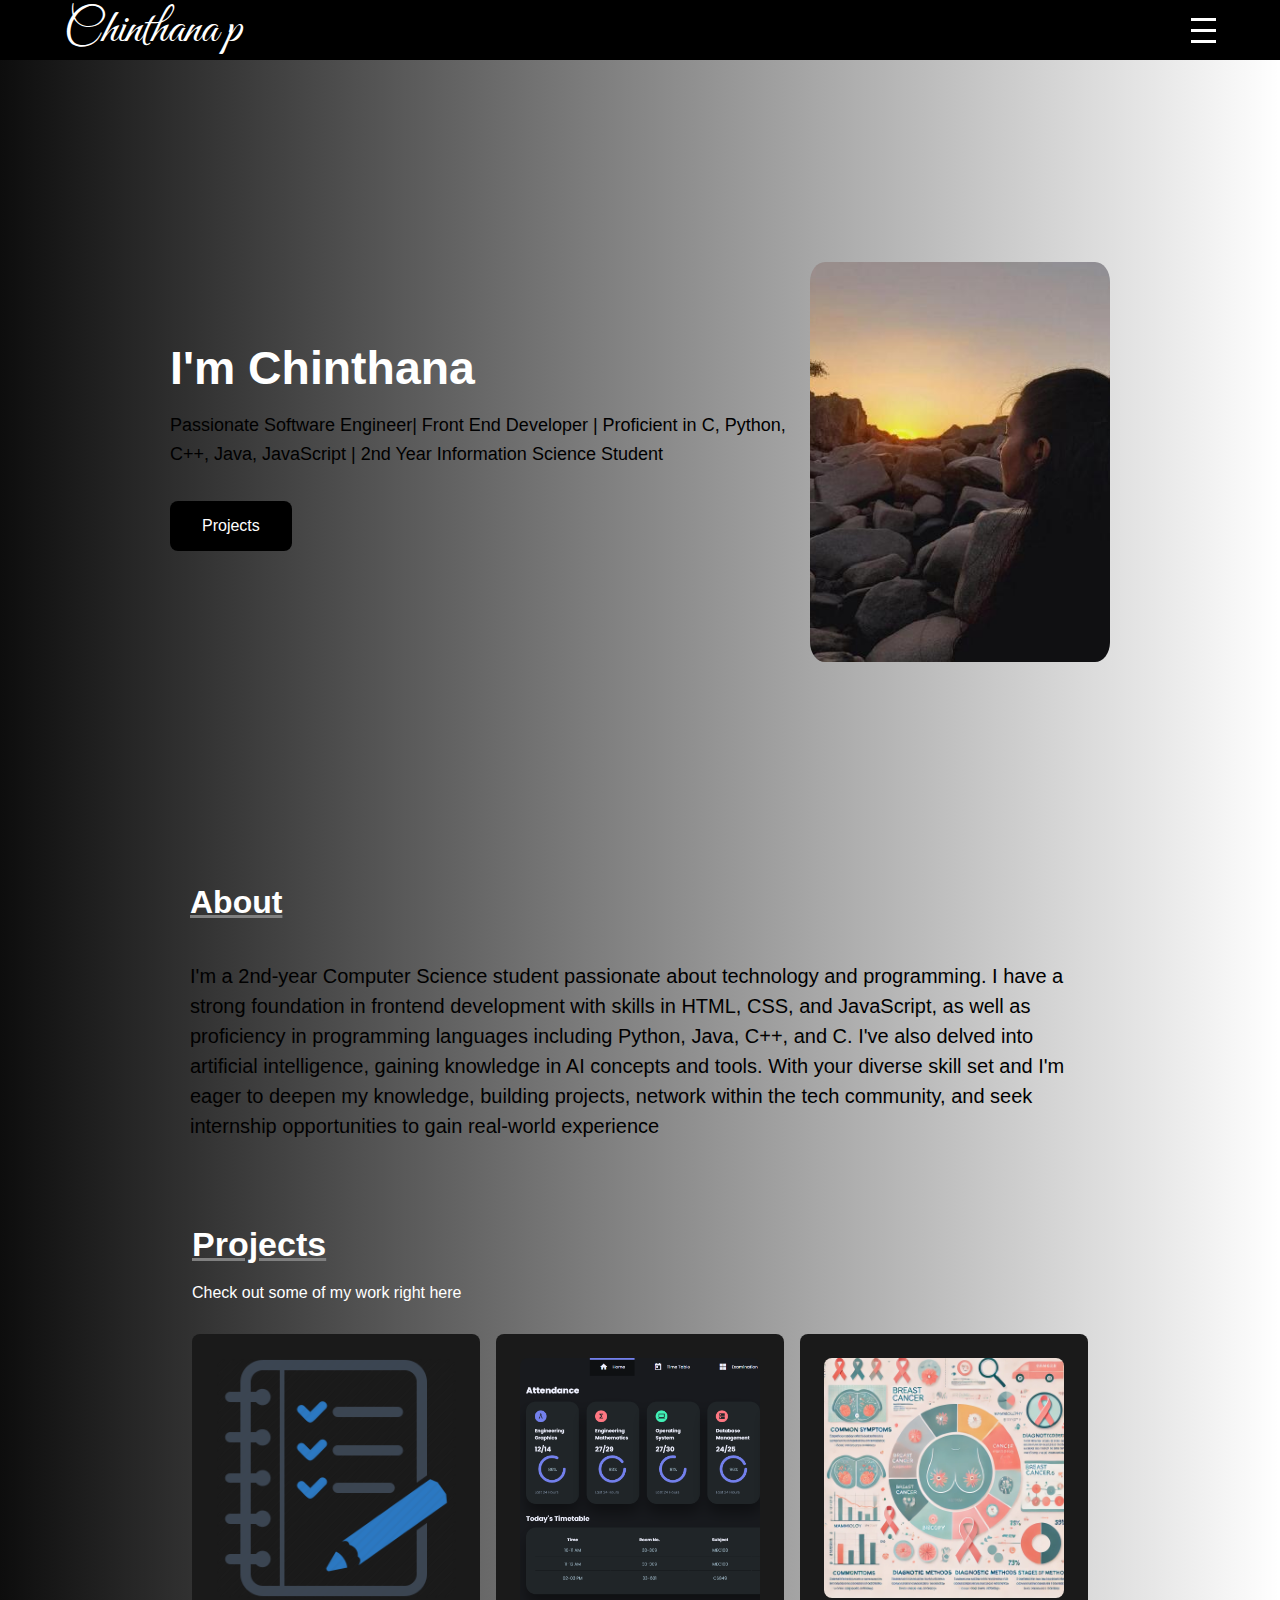
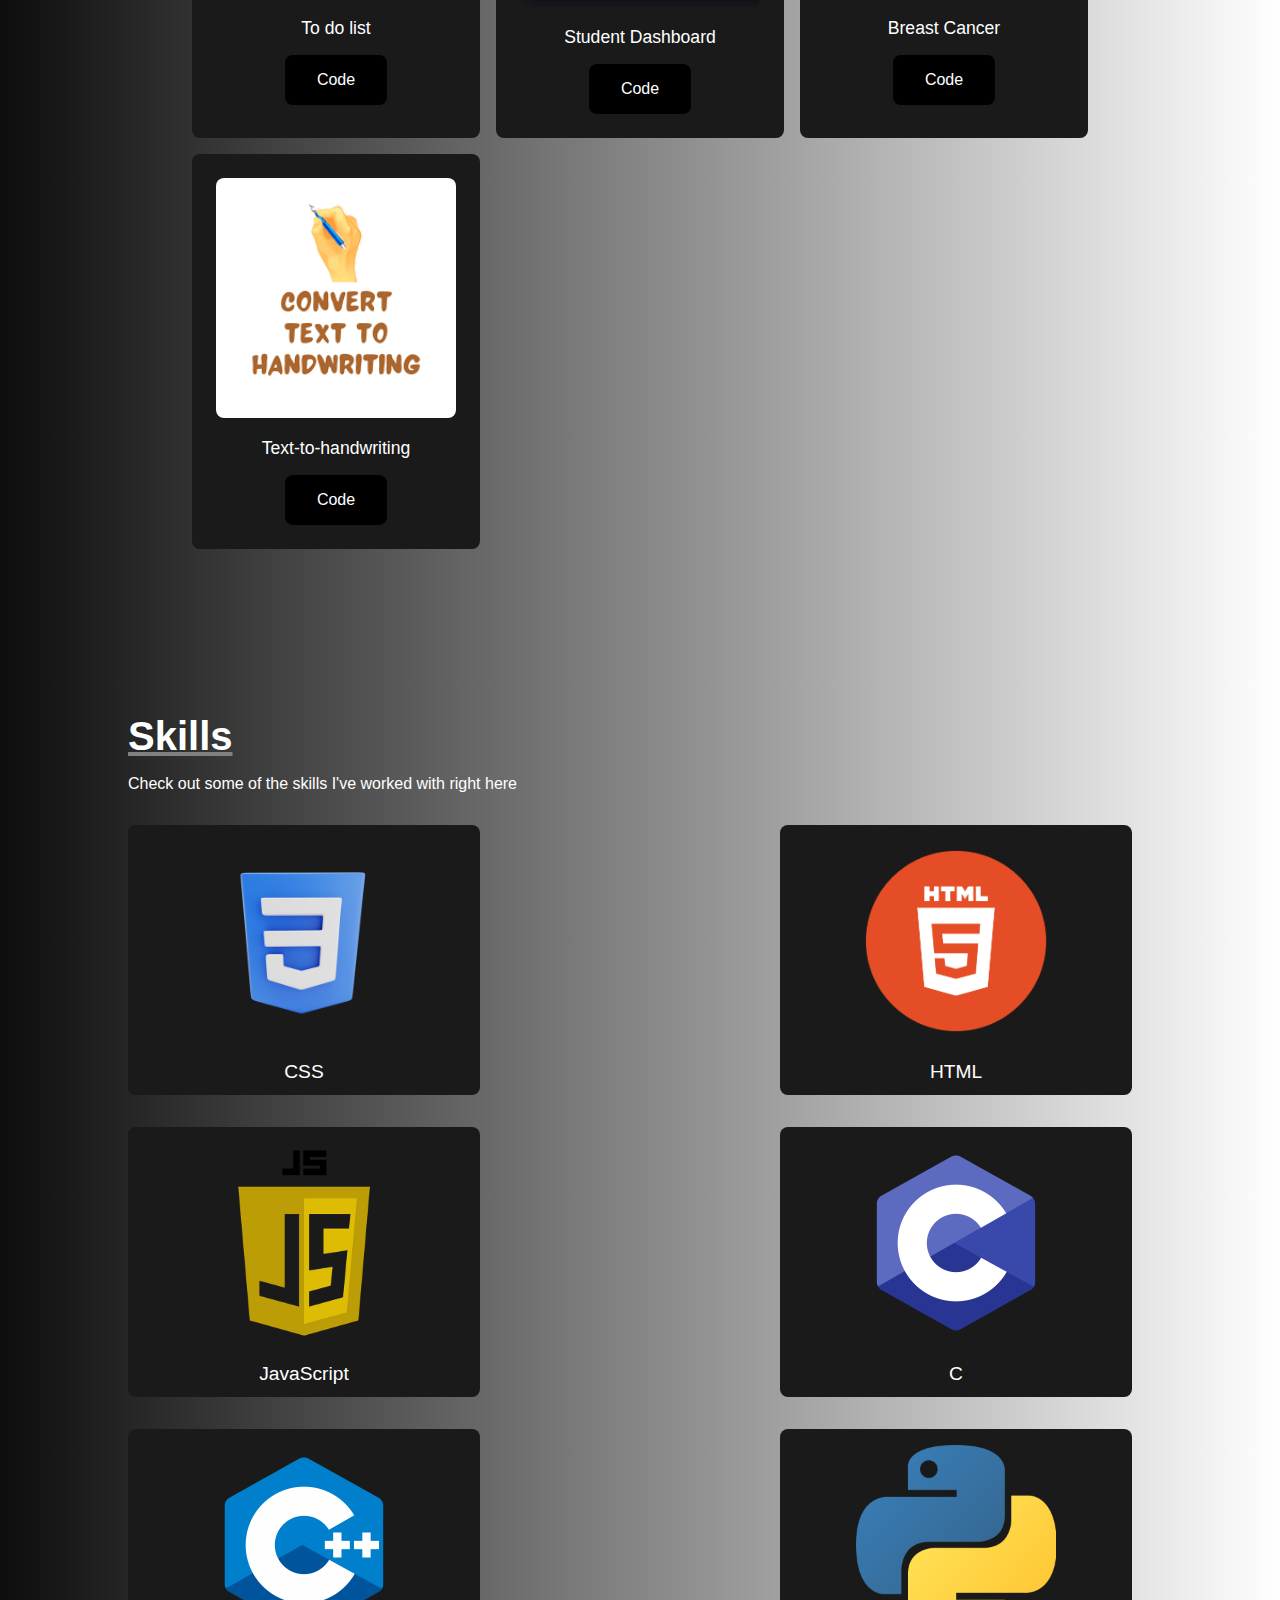
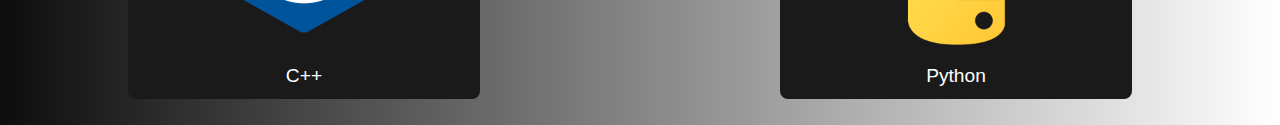
<file: index.html>
<!DOCTYPE html>
<html lang="en">
<head>
    <meta charset="UTF-8">
    <meta name="viewport" content="width=device-width, initial-scale=1.0">
    <title>Chinthana Portfolio</title>
   
    <link rel="stylesheet" href="https://cdnjs.cloudflare.com/ajax/libs/font-awesome/6.0.0-beta3/css/all.min.css">
    <link rel="stylesheet" href="stylee.css">
    <link href="https://fonts.googleapis.com/css2?family=Great+Vibes&display=swap" rel="stylesheet">
</head>
<body>
    <header>
        <h1>Chinthana p</h1>
        <nav id="navbar">
            <a href="#home">Home</a>
            <a href="#about">About</a>
            <a href="#projects">Projects</a>
            <a href="#skills">Experience</a>
            <a href="mailto:pchinthana85@gmail.com">Contact</a>
        </nav>
        <div id="menu-toggle" class="menu-toggle">
            <span></span>
            <span></span>
            <span></span>
        </div>
    </header>

    <div class="container" id="home">
        <div class="content">
            <h2>I'm Chinthana</h2>
            <p>Passionate Software Engineer| Front End Developer | Proficient in C, Python, C++, Java, JavaScript | 2nd Year Information Science Student</p>
            <a href="#projects" class="btn">Projects</a>
        </div>
        <img src="Chinthana.jpg" alt="chinthana" class="profile-img">
    </div>

    <!-- Social Icons -->
    <div class="social-icons">
        <a href="https://linkedin.com/in/chinthana-p/" target="_blank"><i class="fab fa-linkedin"></i></a>
        <a href="https://github.com/Chintanaa" target="_blank"><i class="fab fa-github"></i></a>
        <a href="mailto:pchinthana85@gmail.com" target="_blank"><i class="fas fa-envelope"></i></a>
    </div>

    <div class="about" id="about">
            <h1>About</h1>
        <div class="abt">
            <p>I'm a 2nd-year Computer Science student passionate about technology and programming. I have a strong foundation in frontend development with skills in HTML, CSS, and JavaScript, as well as proficiency in programming languages including Python, Java, C++, and C. I've also delved into artificial intelligence, gaining knowledge in AI concepts and tools. With your diverse skill set and I'm eager to deepen my knowledge, building projects, network within the tech community, and seek internship opportunities to gain real-world experience</p>
        </div>
    </div>
    

    <section class="projects-section" id="projects">
        <h1>Projects</h1>
        <p>Check out some of my work right here</p>
        <div class="project-container">
            <div class="project-card">
                <img src="to-do-list.png" alt="Notebook App">
                <p>To do list</p>
                <a href="https://github.com/Chintanaa/To-do-list" class="btn" target="_blank">Code</a>
            </div>
            <div class="project-card">
                <img src="Student dashboard.png" alt="Spotify">
                <p>Student Dashboard</p>
                <a href="https://github.com/Chintanaa/College-dashboard" class="btn" target="_blank">Code</a>
            </div>
            <div class="project-card">
                <img src="breastcancer.webp" alt="cancer">
                <p>Breast Cancer</p>
                <a href="https://github.com/Chintanaa/Breast-cancer" class="btn" target="_blank">Code</a>
            </div>
            <div class="project-card">
                <img src="text-to-hand-writing.png" alt="text">
                <p>Text-to-handwriting</p>
                <a href="https://github.com/Chintanaa/text-to--handwriting" class="btn" target="_blank">Code</a>
            </div>
        </div>
    </section>
    <br><br>

    <section class="skill-section" id="skills">
        <h2>Skills</h2>
        <p id="ch">Check out some of the skills I've worked with right here</p>
        <div class="skills-container">
            <div class="skill-card">
                <img src="css.png" alt="css">
                <p>CSS</p>
            </div>
            <div class="skill-card" id="html">
                <img src="html.png" alt="html">
                <p>HTML</p>
            </div>
            <div class="skill-card" id="js">
                <img src="js.png" alt="js">
                <p>JavaScript</p>
            </div>
            <div class="skill-card" id="c">
                <img src="c.png" alt="c">
                <p>C</p>
            </div>
            <div class="skill-card" id="c++">
                <img src="c++.png" alt="c++">
                <p>C++</p>
            </div>
            <div class="skill-card" id="py">
                <img src="python.png" alt="python">
                <p>Python</p>
            </div>
        </div>
    </section>
    <script src="script.js"></script>
</body>
</html>
</file>
<file: stylee.css>
/* General styles */
* {
    margin: 0;
    padding: 0;
    box-sizing: border-box;
    font-family: 'Arial', sans-serif;
}
body {
    background: linear-gradient(to right, #0d0d0d, #eb606000);
    color: #ffffff;
}
header {
    height: 60px;
    width: 100%;
    display: flex;
    justify-content: space-between;
    align-items: center;
    position: fixed;
    top: 0;
    padding: 10px 5%;
    background-color: #000;
    z-index: 1000; /* Ensure header is above other content */
}
header h1 {
    font-family: 'Great Vibes', cursive;
    font-weight: lighter;
    font-size: 3rem;
    color: white;
}
nav {
    display: flex;
    align-items: center;
}
nav a {
    color: #fff;
    text-decoration: none;
    margin: 0 1.5rem;
    font-size: 1rem;
    transition: color 0.3s;
    color: #6B7280;
}
nav a:hover {
    color: #ff4343;
}
/* Hamburger menu styles */
.menu-toggle {
    display: none;
    flex-direction: column;
    cursor: pointer;
}
.menu-toggle span {
    width: 25px;
    height: 3px;
    background: #fff;
    margin: 4px 0;
    transition: 0.4s;
}
/* Responsive styles */
@media (max-width: 1285px) {
    .social-icons a{
        display: none;
    }

    nav {
        display: none;
        flex-direction: column;
        background-color: #000;
        position: absolute;
        top: 60px; /* Adjusted for fixed header */
        right: 0;
        width: 100%;
        text-align: center;
    }

    nav a {
        padding: 1rem;
        border-top: 1px solid #333;
    }

    nav a:first-child {
        border-top: none;
    }

    .menu-toggle {
        display: flex;
    }

    /* Transform toggle */
    .menu-toggle.open span:nth-child(1) {
        transform: rotate(-45deg) translate(-5px, 5px);
    }

    .menu-toggle.open span:nth-child(2) {
        opacity: 0;
    }

    .menu-toggle.open span:nth-child(3) {
        transform: rotate(45deg) translate(-5px, -5px);
    }

    nav.open {
        display: flex;
    }
}

/* Other styles */
.container {
    display: flex;
    justify-content: center;
    align-items: center;
    height: calc(100vh - 6rem);
    flex-direction: column;
    margin-top: 60px;
    /* max-width: 100%; */
}
#home {
    margin-right: 0;
}
.content {
    max-width: 50%;
    margin-bottom: 2rem;
}
.content h2 {
    font-size: 2.9rem;
    margin-bottom: 1rem;
}
.content p {
    margin-bottom: 2rem;
    font-size: 18px;
    color: #000000;
    line-height: 1.6;
    text-align:start;
}
.btn {
    display: inline-block;
    padding: 1rem 2rem;
    background-color: #000000;
    color: #fff;
    border-radius: 8px;
    text-decoration: none;
    transition: background-color 0.3s;
}
.btn:hover {
    background-color: #534f4f;
}
.profile-img {
    width: 100%;
    max-width: 300px;
    height: 400px;
    border-radius: 5%;
    object-fit: cover;
}
.social-icons {
    position: fixed;
    left: 1.5rem;
    top: 50%;
    transform: translateY(-50%);
    display: flex;
    flex-direction: column;
}
.social-icons a {
    margin: 0.7rem 0;
    font-size: 2rem;
    color: #fff;
    transition: color 0.3s;
}
.social-icons a:hover {
    color: #fd0a0a;
}
.about{
    margin-top: 500px;
    height: auto;
    width: 90%;
    max-width: 900px;
    
}
#about h1 {
    text-decoration: grey underline;
    margin-left: 155px;
    color: rgb(209, 15, 15);
}
.abt {
    height: auto;
    width: 90%;
    max-width: 900px;
    margin-left: 155px;
    padding-top: 20px;
    font-size: 20px;
    color: rgb(92, 92, 92);
}.about {
    margin-top: 90px;
    height: auto;
    width: 90%;
    max-width: 900px;
    margin: 0 auto; /* Center the section horizontally */
}
.about p{
    font-weight: 10rem;
}
#about h1 {
    text-decoration: underline grey;
    color: white;
    margin: 20px 0; /* Add some vertical spacing */
}

.abt {
    height: auto;
    width: 100%;
    font-size: 20px;
    color: rgb(0, 0, 0);
    margin: 0 auto;
    text-align: justify; /* Improve text readability */
    line-height: 1.5; /* Add line spacing */
    padding: 20px;
}
@media (max-width: 768px) {
    .about {
        width: 95%; /* Adjust for smaller screens */
        margin-top: 50px;
    }

    #about h1 {
        font-size: 24px; /* Adjust font size for headings */
    }

    .abt {
        font-size: 16px; /* Adjust text size for readability */
    }
}

/* Projects Section */
.projects-section {
    padding: 5% 15%;
    margin-bottom: 40px;
    
}
.projects-section h1 {
    text-decoration: gray underline;
    font-size: 34px;
    margin-bottom: 20px;
}
.project-container {
    text-align: center;
    display: grid;
    grid-template-columns: repeat(auto-fit, minmax(250px, 1fr));
    gap: 1rem;
    margin-top: 2rem;
}
.project-card {
    background-color: #1a1a1a;
    padding: 1.5rem;
    border-radius: 8px;
    transition: transform 0.3s;
}
.project-card img {
    width: 100%;
    height: auto;
    border-radius: 8px;
    margin-bottom: 1rem;
}
.project-card p {
    font-size: 1.1rem;
    margin-bottom: 1rem;
}
.project-card:hover {
    transform: translateY(-5px);
}
/* Skills Section */
.skill-section {
    padding: 2% 10%;
    /* margin-bottom: 40px; */
}
.skill-section h2 {
    font-size: 2.5rem;
    margin-bottom: 1rem;
    text-decoration: gray underline;
}
.skills-container {
    text-align: center;
    display: flex;
    flex-wrap: wrap;
    justify-content: space-between;
    gap: 2rem;
    margin-top: 2rem;
    margin-right: 20px;
}
.skill-card {
    height: 270px;
    width: 352px;
    background-color: #1a1a1a;
    padding: 1rem;
    border-radius: 8px;
    transition: transform 0.3s;
}
.skill-card img {
    height: 200px;
    border-radius: 8px;
    margin-bottom: 1rem;
}
.skill-card p {
    font-size: 1.1rem;
    margin-bottom: 1rem;
}
.skill-card:hover {
    transform: translateY(-5px);
    box-shadow: 0 0 10px rgba(222, 8, 8, 0.7);
}
.skill-card p {
    font-size: 1.2rem;
}
/* Media Queries */
@media (min-width: 768px) {
    .container {
        flex-direction: row;
        text-align: left;
    }
    .content {
        max-width: 50%;
    }
    .image-container {
        max-width: 50%;
    }
    .about h1, .abt {
        padding-left: 0;
        text-align: start;
    }
    .abt {
        text-align: start;
    }
   
}
</file>
